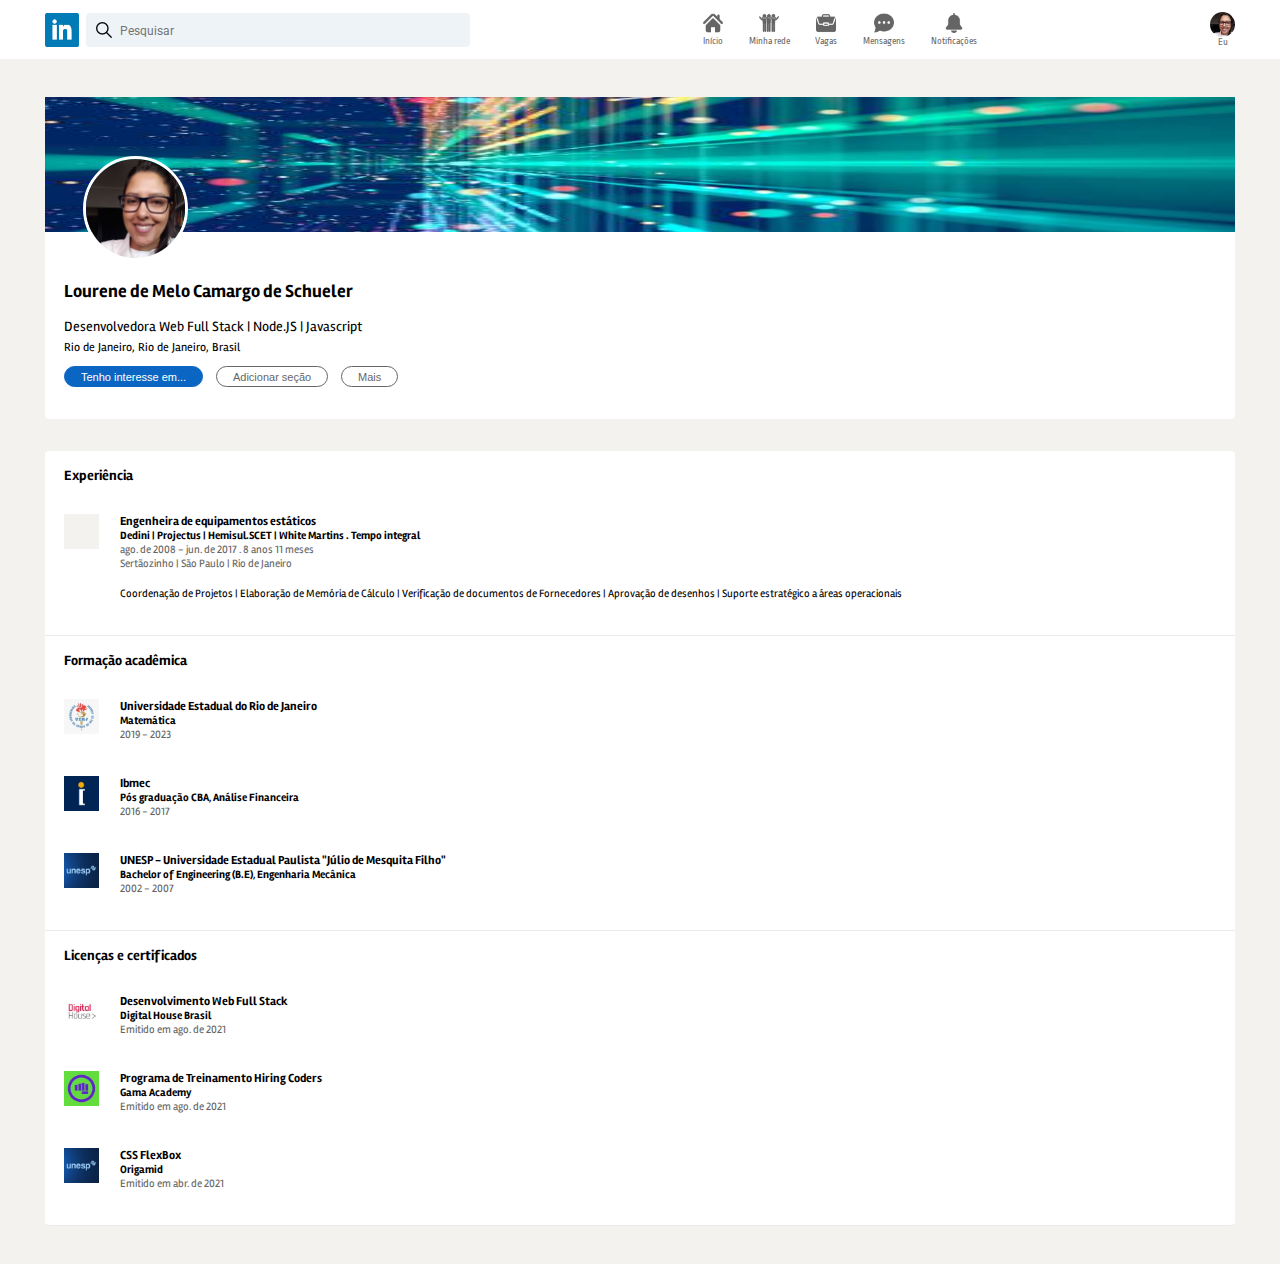
<file: index.html>
<!DOCTYPE html>
<html lang="pt-Br">

<head>
  <meta charset="UTF-8">
  <meta http-equiv="X-UA-Compatible" content="IE=edge">
  <meta name="viewport" content="width=device-width, initial-scale=1.0">
  <link rel="stylesheet" href="style.css">
  <title>Linkedin</title>
</head>

<body>
  <header>
    <div class="content">

      <div class="content-01">
        <div class="logo">
          <img src="/assets/linkedin.jpg" alt="logo-linkedin" />
        </div>
        <div class="input">
          <div class="image-input">
            <img src="/assets/loupe.png" alt="lupa" />
          </div>
          <label for="search">
            <input type="txt" name="search" placeholder="Pesquisar">
          </label>
        </div>
      </div>

      <div class="content-02">
        <div class="image">
          <img src="/assets/home.png" alt="casa" />
          <p>Início</p>
        </div>

        <div class="image">
          <img src="/assets/group.png" alt="pessoas-abraçadas" />
          <p>Minha rede</p>
        </div>

        <div class="image">
          <img src="/assets/portfolio.png" alt="bolsa-tipo-pasta" />
          <p>Vagas</p>
        </div>

        <div class="image">
          <img src="/assets/chat.png" alt="balão-com-reticências" />
          <p>Mensagens</p>
        </div>

        <div class="image">
          <img src="/assets/bell.png" alt="sino" />
          <p>Notificações</p>
        </div>
      </div>

      <div class="content-03">
        <div class="image">
          <img src="/assets/perfil.jpg" alt="foto-perfil-linkedin" />
        </div>
        <p>Eu</p>
      </div>
    </div>
  </header>

  <main>
    <section class="summary">
      <div class="image-background">
        <img src="/assets/back.jpg" alt=" foto-background-linkedin" />
      </div>
      <div class="image-perfil">
        <img src="/assets/perfil.jpg" alt=" foto-perfil-linkedin" />
      </div>
      <div class="information">
        <h1>Lourene de Melo Camargo de Schueler</h1>
        <h2>Desenvolvedora Web Full Stack | Node.JS | Javascript </h2>
        <p>Rio de Janeiro, Rio de Janeiro, Brasil</p>
      </div>
      <div class="buttons">
        <button type="button">Tenho interesse em...</button>
        <button type="button">Adicionar seção</button>
        <button type="button">Mais</button>
      </div>
    </section>

    <section class="experience">
      <h2>Experiência</h2>
      <div class="box">
        <div class="box-image"></div>
        <div class="box-text">
          <h3>Engenheira de equipamentos estáticos</h3>
          <h4>Dedini | Projectus | Hemisul.SCET | White Martins . Tempo integral</h4>
          <p>ago. de 2008 - jun. de 2017 . 8 anos 11 meses</p>
          <p>Sertãozinho | São Paulo | Rio de Janeiro</p>
          <p class="description">Coordenação de Projetos | Elaboração de Memória de Cálculo | Verificação
            de documentos de Fornecedores | Aprovação de desenhos | Suporte estratégico
            a áreas operacionais</p>
        </div>
      </div>
    </section>

    <section class="education">
      <h2>Formação acadêmica</h2>
      <div class="box">
        <div class="box-image">
          <img src="/assets/uerj.jpg" alt="logo-uerj">
        </div>
        <div class="box-text">
          <h3>Universidade Estadual do Rio de Janeiro</h3>
          <h4>Matemática</h4>
          <p>2019 - 2023</p>
        </div>
      </div>

      <div class="box">
        <div class="box-image">
          <img src="/assets/ibmec.jpg" alt="logo-ibmec">
        </div>
        <div class="box-text">
          <h3>Ibmec</h3>
          <h4>Pós graduação CBA, Análise Financeira</h4>
          <p>2016 - 2017</p>
        </div>
      </div>

      <div class="box">
        <div class="box-image">
          <img src="/assets/unesp.jpg" alt="logo-unesp">
        </div>
        <div class="box-text">
          <h3>UNESP - Universidade Estadual Paulista "Júlio de Mesquita Filho"</h3>
          <h4>Bachelor of Engineering (B.E), Engenharia Mecânica</h4>
          <p>2002 - 2007</p>
        </div>
      </div>
    </section>

    <section class="certified">
      <h2>Licenças e certificados</h2>
      <div class="box">
        <div class="box-image">
          <img src="/assets/digitalHouse.jpg" alt="logo-digital-house">
        </div>
        <div class="box-text">
          <h3>Desenvolvimento Web Full Stack</h3>
          <h4>Digital House Brasil </h4>
          <p>Emitido em ago. de 2021</p>
        </div>
      </div>

      <div class="box">
        <div class="box-image">
          <img src="/assets/gamaAcademy.jpg" alt="logo-gama-academy">
        </div>
        <div class="box-text">
          <h3>Programa de Treinamento Hiring Coders</h3>
          <h4>Gama Academy</h4>
          <p>Emitido em ago. de 2021</p>
        </div>
      </div>

      <div class="box">
        <div class="box-image">
          <img src="/assets/unesp.jpg" alt="logo-unesp">
        </div>
        <div class="box-text">
          <h3>CSS FlexBox</h3>
          <h4>Origamid</h4>
          <p>Emitido em abr. de 2021</p>
        </div>
      </div>
    </section>

  </main>
</body>

</html>
</file>
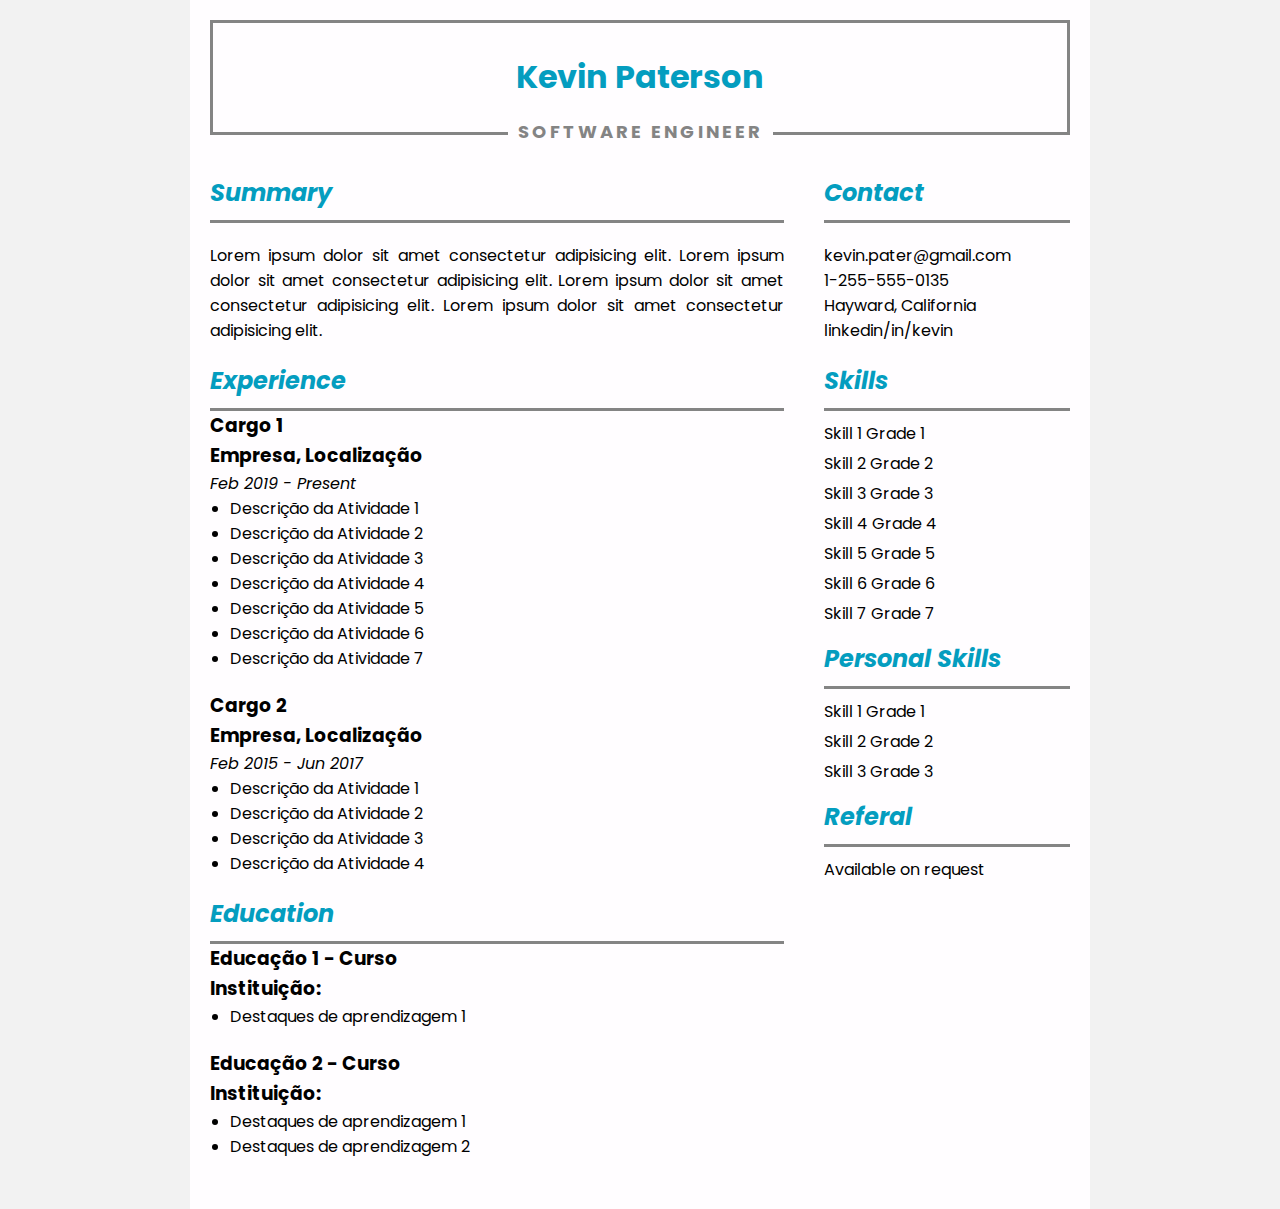
<file: exercicioCss/index.html>
<!DOCTYPE html>
<html lang="en">

<head>
  <meta charset="UTF-8">
  <meta http-equiv="X-UA-Compatible" content="IE=edge">
  <meta name="viewport" content="width=device-width, initial-scale=1.0">
  <link rel="stylesheet" href="./style.css">
  <title>Currículo</title>
</head>

<body>

  <header>
    <h1>Kevin Paterson</h1>
    <p><span>SOFTWARE ENGINEER</span></p>
  </header>

  <main>
    <section class='left'>

      <div class='summary'>
        <h2>Summary</h2>
        <p>Lorem ipsum dolor sit amet consectetur adipisicing elit.
          Lorem ipsum dolor sit amet consectetur adipisicing elit.
          Lorem ipsum dolor sit amet consectetur adipisicing elit.
          Lorem ipsum dolor sit amet consectetur adipisicing elit.
        </p>
      </div>

      <div class='experience'>
        <h2>Experience</h2>
        <h3>Cargo 1</h3>
        <h3>Empresa, Localização</h3>
        <p>Feb 2019 - Present</p>
        <ul>
          <li>Descrição da Atividade 1</li>
          <li>Descrição da Atividade 2</li>
          <li>Descrição da Atividade 3</li>
          <li>Descrição da Atividade 4</li>
          <li>Descrição da Atividade 5</li>
          <li>Descrição da Atividade 6</li>
          <li>Descrição da Atividade 7</li>
        </ul>

        <h3>Cargo 2</h3>
        <h3>Empresa, Localização</h3>
        <p>Feb 2015 - Jun 2017</p>
        <ul>
          <li>Descrição da Atividade 1</li>
          <li>Descrição da Atividade 2</li>
          <li>Descrição da Atividade 3</li>
          <li>Descrição da Atividade 4</li>
        </ul>
      </div>

      <div class='education'>
        <h2>Education</h2>
        <h3>Educação 1 - Curso</h3>
        <h3>Instituição: </h3>
        <ul>
          <li>Destaques de aprendizagem 1</li>
        </ul>

        <h3>Educação 2 - Curso</h3>
        <h3>Instituição:</h3>
        <ul>
          <li>Destaques de aprendizagem 1</li>
          <li>Destaques de aprendizagem 2</li>
        </ul>
      </div>
    </section>

    <section class='right'>

      <div class='contact'>
        <h2>Contact</h2>
        <ul>
          <li>kevin.pater@gmail.com</li>
          <li>1-255-555-0135</li>
          <li>Hayward, California</li>
          <li>linkedin/in/kevin</li>
        </ul>
      </div>
      </div>

      <div class='skills'>
        <h2>Skills</h2>
        <ul>
          <li>Skill 1 Grade 1</li>
          <li>Skill 2 Grade 2</li>
          <li>Skill 3 Grade 3</li>
          <li>Skill 4 Grade 4</li>
          <li>Skill 5 Grade 5</li>
          <li>Skill 6 Grade 6</li>
          <li>Skill 7 Grade 7</li>
        </ul>
      </div>

      <div class='personal'>
        <h2>Personal Skills</h2>
        <ul>
          <li>Skill 1 Grade 1</li>
          <li>Skill 2 Grade 2</li>
          <li>Skill 3 Grade 3</li>
        </ul>
      </div>

      <div class='referal'>
        <h2>Referal</h2>
        <p>Available on request</p>
      </div>
    </section>

  </main>
</body>

</html>
</file>
<file: style.css>
@import url('https://fonts.googleapis.com/css2?family=Rambla&family=Roboto&family=Ropa+Sans&display=swap');

* {
  margin: 0;
  padding: 0;
  box-sizing: border-box;
}

:root {
  --grey: #F3F2EE;
  --darkGrey: #666666;
  --white: #FFFFFF;
  --blue: #0B65C2;
  --lightBlue: #EEF3F7;
  --line: #EBEBEB;
  --black: #000000;
  --fontRambla: 'Rambla', sans-serif;
  --fontRoboto: 'Roboto', sans-serif;
  --fontRopa: 'Ropa Sans', sans-serif
}

body {
  display: flex;
  flex-direction: column;
  align-items: center;
  background: var(--grey);
  max-width: 1440px;
  min-width: 770px;
}

header {
  display: flex;
  justify-content: center;
  width: 100vw;
  height: 59px;
  margin-bottom: 38px;
  background: var(--white);
}

header .content {
  display: flex;
  justify-content: space-between;
  align-items: center;
  width: 93vw;
}

header .content-01 {
  display: flex;
  height: 34px;
}

header .content-01 .logo {
  display: flex;
  width: 34px;
  height: 34px;
  margin-right: 7px;
}

header .content-01 .logo img {
  object-fit: cover;
}

header .content-01 .input {
  display: flex;
  align-items: center;
  justify-content: flex-start;
  padding: 0 10px;
  width: 30vw;
  height: 34px;
  border-radius: 4px;
  background: var(--lightBlue);
}

header .content-01 .input .image-input {
  width: 16px;
  height: 16px;
}

header .content-01 .input .image-input img {
  width: 100%;
}

header .content-01 input {
  margin-left: 8px;
  border: 0;
  background: var(--lightBlue);
  font-family: var(--fontRoboto);
  font-size: 12px;
  width: 100%;
}

header .content-01 input:focus {
  outline: 0;
  border: 0;
}

header .content-02 {
  display: flex;
  align-items: center;
}

header .content-02 .image {
  display: flex;
  flex-direction: column;
  align-items: center;
  justify-content: center;
  width: auto;
  height: 34px;
  margin: 0 1vw;
  opacity: 0.6;
}

header .content-02 .image:hover,
header .content-03 p:hover {
  opacity: 1;
}

header .content-02 .image img {
  width: 20px;
  height: 20px;
  margin-bottom: 3px;
  cursor: pointer;
}

header .content-02 .image p,
header .content-03 p {
  font-family: var(--fontRopa);
  font-size: 10px;
  line-height: 11px;
}

header .content-03 {
  display: flex;
  flex-direction: column;
  align-items: center;
}

header .content-03 .image {
  width: 25px;
  height: 25px;
}

header .content-03 p {
  opacity: 0.6;
  cursor: pointer;
}

header .content-03 .image img {
  width: 100%;
  border-radius: 50%;
}

main {
  display: flex;
  flex-direction: column;
  width: 93vw;
  font-family: var(--fontRambla);
  margin-bottom: 38px;
}

main .summary {
  background: var(--white);
  padding-bottom: 32px;
  margin-bottom: 32px;
  position: relative;
  border-radius: 0 0 4px 4px;
}

main .summary .image-background img {
  width: 100%;
  height: 135px;
}

main .summary .image-perfil {
  position: absolute;
  top: 59px;
  left: 3vw;
  width: 105px;
  height: 105px;
}

main .summary .image-perfil img {
  width: 100%;
  border-radius: 50%;
  border: 3px solid var(--white);
}

main .summary .information {
  padding: 43px 0 0 1.5vw;
}

main .summary .information h1 {
  font-size: 18px;
  font-weight: bold;
  margin-bottom: 5px;
}

main .summary .information h2 {
  font-size: 14px;
  font-weight: 400;
  margin-bottom: 5px;
}

main .summary .information p {
  font-size: 12px;
  margin-bottom: 11px;
}

main .summary .buttons {
  display: flex;
  padding-left: 1.5vw;
}

main .summary .buttons button {
  display: flex;
  align-items: center;
  margin-right: 1vw;
  height: 21px;
  width: auto;
  padding: 0 16px;
  font-size: 11px;
  border-radius: 15px;
  cursor: pointer;
}

main .summary .buttons button:focus {
  border: 0;
  outline: 0;
}

main .summary .buttons button:nth-child(1) {
  color: var(--white);
  background: var(--blue);
  border: 1px solid var(--blue);
}

main .summary .buttons button {
  color: var(--darkGrey);
  background: var(--white);
  border: 1px solid var(--darkGrey);
}

main .experience {
  background: var(--white);
  border-radius: 4px 4px 0 0;
  padding-left: 1.5vw;
  border-bottom: 1px solid var(--line);
}

main .education {
  background: var(--white);
  padding-left: 1.5vw;
  border-bottom: 1px solid var(--line);
}

main .certified {
  background: var(--white);
  border-radius: 0 0 4px 4px;
  padding-left: 1.5vw;
  border-bottom: 1px solid var(--line);
}

main h2 {
  font-size: 14px;
  margin: 16px 0 30px;
}

main .box {
  display: flex; 
}

main .box .box-image {
  width: 35px;
  height: 35px;
  background: var(--grey);
  margin-right: 21px;
}

main .box .box-image img {
  width: 100%;
}

main .box .box-text {
  display: flex;
  flex-direction: column;
  padding-bottom: 34px;
  
}

main .box .box-text h3 {
  font-size: 12px;
  font-weight: bold;
  line-height: 15px;
}

main .box .box-text h4 {
  font-size: 11px;
  line-height: 14px;
}

main .box .box-text p {
  font-size: 11px;
  line-height: 14px;
  color: var(--darkGrey);
}

main .box .box-text .description {
  font-size: 11px;
  line-height: 14px;
  color: var(--black);
  margin-top: 16px;
}
</file>
<file: exercicioCss/style.css>
@import url('https://fonts.googleapis.com/css2?family=Poppins&family=Roboto&display=swap');

* {
  margin: 0;
  padding: 0;
  box-sizing: border-box;
}

html{
  background-color: #F2F2F2;
}

body {
  width: 900px;
  background-color: #FFFDFF;
  margin: 0 auto;
  font-family: 'Poppins', sans-serif;
}

header {
  position: relative;
  top: 20px;
  margin-left: 20px;
  margin-right: 20px;
  border-top: 3px solid #848484;
  border-left: 3px solid #848484;
  border-right: 3px solid #848484;
}

header h1 {
  text-align: center;
  margin: 30px;
  color: #049DBF;
}

header p {
  width: 100%;
  text-align: center;
  border-bottom: 3px solid #848484;
  color: #848484;
  line-height: 1px;
  margin: 10px 0 30px;
  letter-spacing: 3px;
  font-size: 18px;
  font-weight: bold;
}

header p span {
  background: #FFFDFF;
  padding: 10px 10px;
}

main {
  display: flex;
  width: 100%;  
}

.left {
  width: 70%;
  margin: 30px 20px;
}

.right {
  width: 30%;
  margin: 30px 20px;
}

h2 {
  font-style: italic;
  color: #049DBF;
  border-bottom: 3px solid #848484;
  padding-bottom: 10px;
}

h3 {
  line-height: 30px;
}

.summary p {
  padding: 20px 0;
  text-align: justify;
}

.experience p {
  font-style: italic;
}

.experience ul,
.education ul {
  padding: 0 0 20px 20px;
}

.contact li,
.skills li,
.personal li,
.referal li {
  list-style: none;
}

.contact ul {
   padding: 20px 0;
}

.skills ul,
.personal ul,
.referal p {
  padding: 10px 0;
}

.skills li,
.personal li {
  padding-bottom: 5px;
}
</file>
